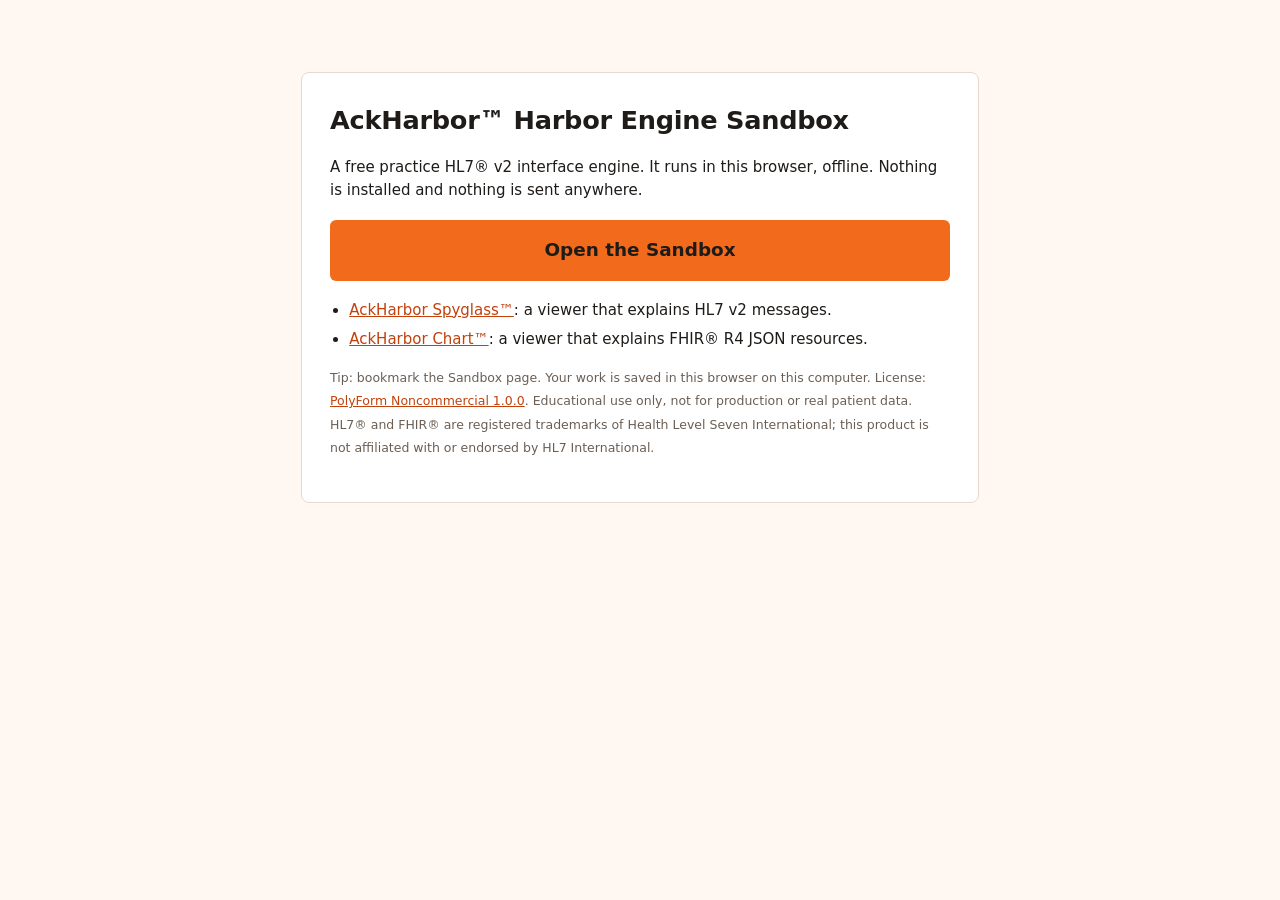
<file: START-HERE.html>
<!doctype html><html lang="en"><head><meta charset="utf-8"><meta http-equiv="Content-Security-Policy" content="default-src 'self'; script-src 'self' 'unsafe-inline'; style-src 'self' 'unsafe-inline'; img-src 'self' data: blob:; font-src 'self'; connect-src 'none'; worker-src blob:; frame-src 'none'; object-src 'none'; media-src 'none'; manifest-src 'none'; base-uri 'none'; form-action 'none'"><meta name="viewport" content="width=device-width,initial-scale=1">
<title>Start here · Harbor Engine Sandbox</title><link rel="stylesheet" href="sandbox/ui.css">
<style>body{font-family:system-ui,Arial,sans-serif;background:#FFF8F2;color:#1E1B18;margin:0}.sh{max-width:620px;margin:8vh auto;padding:28px;background:#fff;border:1px solid #E8D9CC;border-radius:8px}.sh h1{margin:0 0 10px;font-size:1.6rem}.sh a.go{display:block;text-align:center;background:#F26B1D;color:#1E1B18;font-weight:700;font-size:1.15rem;text-decoration:none;padding:16px;border-radius:6px;margin:18px 0}.sh ul{padding-left:1.2rem}.sh li{margin:6px 0}.sh small{color:#6B5E54}</style>
</head><body><div class="nozip" style="font:16px/1.5 Arial,sans-serif;background:#FFF4E5;border:2px solid #F26B1D;padding:14px 16px;margin:12px"><b>This page looks broken because it was opened from inside the zip file.</b><br>Close it. In your Downloads folder, right-click <b>harbor-engine-sandbox.zip</b>, choose <b>Extract All…</b>, then <b>Extract</b>. In the new folder, open <b>harbor-engine-sandbox</b> and double-click <b>START-HERE</b>.</div><div class="sh">
<h1>AckHarbor™ Harbor Engine Sandbox</h1>
<p>A free practice HL7® v2 interface engine. It runs in this browser, offline. Nothing is installed and nothing is sent anywhere.</p>
<a class="go" href="sandbox/index.html">Open the Sandbox</a>
<ul><li><a href="sandbox/viewers/hl7-viewer.html">AckHarbor Spyglass™</a>: a viewer that explains HL7 v2 messages.</li>
<li><a href="sandbox/viewers/fhir-viewer.html">AckHarbor Chart™</a>: a viewer that explains FHIR® R4 JSON resources.</li></ul>
<p><small>Tip: bookmark the Sandbox page. Your work is saved in this browser on this computer. License: <a href="LICENSE">PolyForm Noncommercial 1.0.0</a>. Educational use only, not for production or real patient data. HL7® and FHIR® are registered trademarks of Health Level Seven International; this product is not affiliated with or endorsed by HL7 International.</small></p>
</div></body></html>
</file>
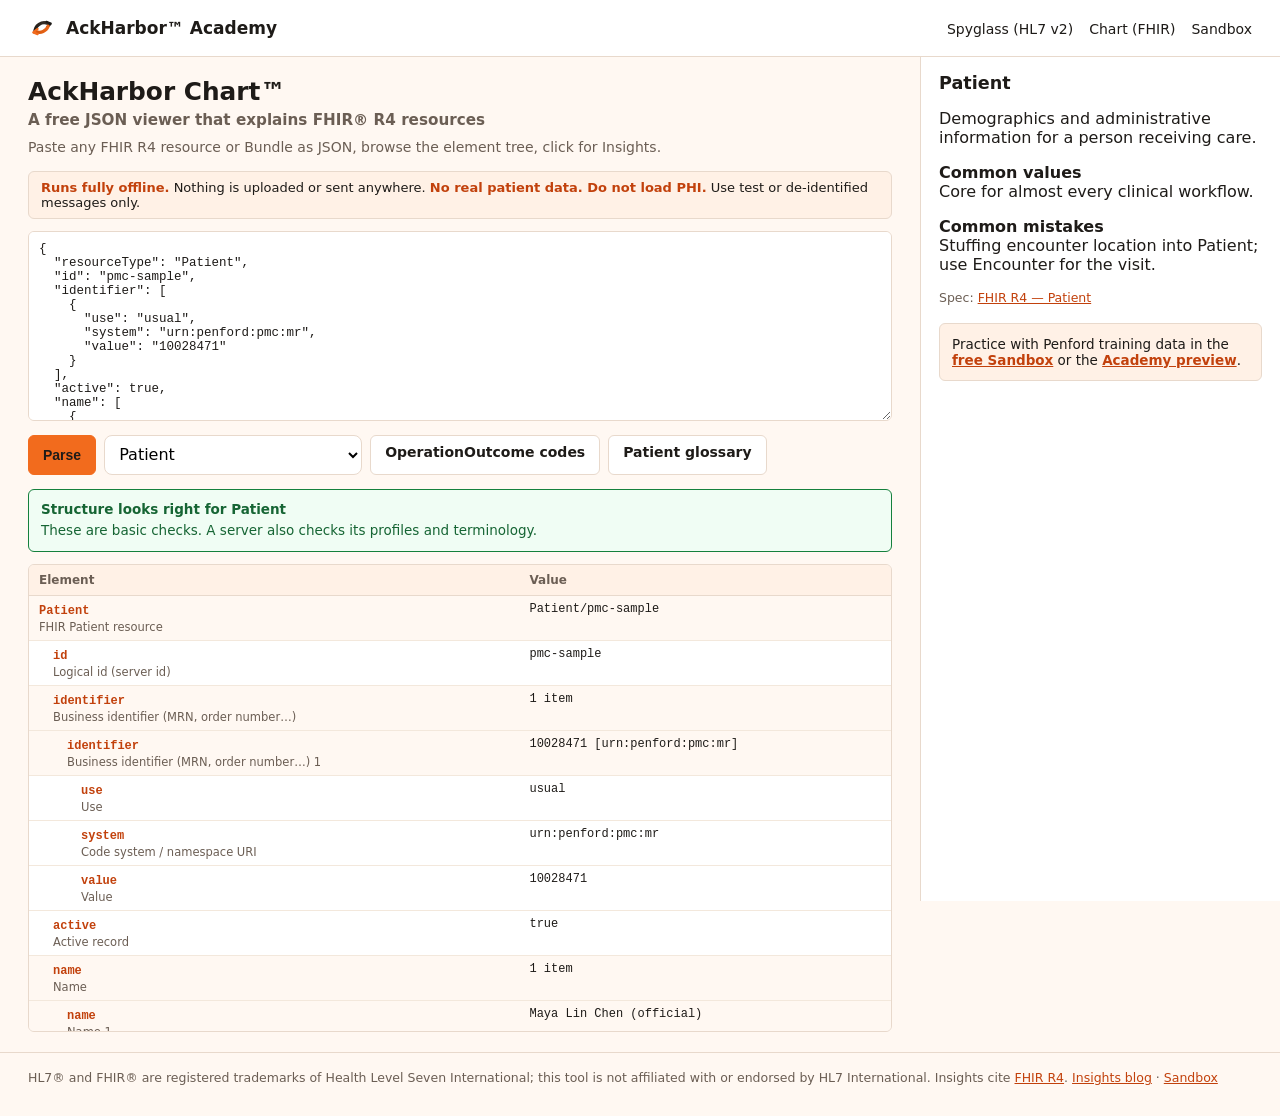
<file: sandbox/viewers/fhir-viewer.html>
<!DOCTYPE html>
<html lang="en"><head>
<meta charset="utf-8"><meta http-equiv="Content-Security-Policy" content="default-src 'self'; script-src 'self' 'unsafe-inline'; style-src 'self' 'unsafe-inline'; img-src 'self' data: blob:; font-src 'self'; connect-src 'none'; worker-src blob:; frame-src 'none'; object-src 'none'; media-src 'none'; manifest-src 'none'; base-uri 'none'; form-action 'none'"><meta name="viewport" content="width=device-width,initial-scale=1">
<title>AckHarbor Chart™: Free JSON Viewer for FHIR® R4 Resources</title>
<meta name="description" content="Free online JSON viewer that explains FHIR® R4 resources: browse every element, read plain-English notes and validation tips. Use test data only.">


<link rel="stylesheet" href="viewer.css">















</head><body><div class="nozip" style="font:16px/1.5 Arial,sans-serif;background:#FFF4E5;border:2px solid #F26B1D;padding:14px 16px;margin:12px"><b>This page looks broken because it was opened from inside the zip file.</b><br>Close it. In your Downloads folder, right-click <b>harbor-engine-sandbox.zip</b>, choose <b>Extract All…</b>, then <b>Extract</b>. In the new folder, open <b>harbor-engine-sandbox</b> and double-click <b>START-HERE</b>.</div>
<header class="sitehdr"><a class="logo" href="https://ackharbor.com/"><img src="ackharbor-mark.svg" alt="" width="28" height="28"><span>AckHarbor™ Academy</span></a>
<nav aria-label="Offline viewers"><a href="hl7-viewer.html" title="AckHarbor Spyglass: HL7 v2 message viewer">Spyglass (HL7 v2)</a><a href="fhir-viewer.html" title="AckHarbor Chart: FHIR JSON viewer">Chart (FHIR)</a><a href="../index.html">Sandbox</a></nav></header>
<div class="wrap">
<div class="main">
  <h1>AckHarbor Chart™<span class="dsc">A free JSON viewer that explains FHIR® R4 resources</span></h1>
  <p class="sub">Paste any FHIR R4 resource or Bundle as JSON, browse the element tree, click for Insights.</p>
  <div class="phi" role="note"><b>Runs fully offline.</b> Nothing is uploaded or sent anywhere. <b>No real patient data. Do not load PHI.</b> Use test or de-identified messages only.</div>
  <textarea id="in" rows="12" spellcheck="false" aria-label="FHIR JSON">{
  "resourceType": "Patient",
  "id": "pmc-sample",
  "identifier": [{ "system": "https://fhir.penford.example/mrn", "value": "10028471" }],
  "name": [{ "use": "official", "family": "Chen", "given": ["Maya", "Lin"] }],
  "gender": "female",
  "birthDate": "1988-03-14"
}</textarea>
  <div class="rbar">
    <button class="btn pri" id="go">Parse</button>
    <label class="sr" for="samp">Sample</label><select id="samp" aria-label="Sample resource"></select>
    <a class="btn" href="https://ackharbor.com/errors/">OperationOutcome codes</a>
    <a class="btn" href="https://ackharbor.com/glossary/#patient">Patient glossary</a>
  </div>
  <div id="alerts" class="alerts"></div>
  <div id="tree" class="tree"></div>
</div>
<aside class="side" id="insight" aria-live="polite"></aside>
</div>
<footer class="foot">HL7® and FHIR® are registered trademarks of Health Level Seven International; this tool is not affiliated with or endorsed by HL7 International. Insights cite <a href="https://hl7.org/fhir/R4/" target="_blank" rel="noopener">FHIR R4</a>. <a href="https://ackharbor.com/insights/">Insights blog</a> · <a href="https://ackharbor.com/download">Sandbox</a></footer>
<script src="viewer-common.js"></script>
<script src="fhir-insights.js"></script>
<script src="fhir-generic.js"></script>
<script src="fhir-viewer-page1.js"></script>
</body></html>
</file>
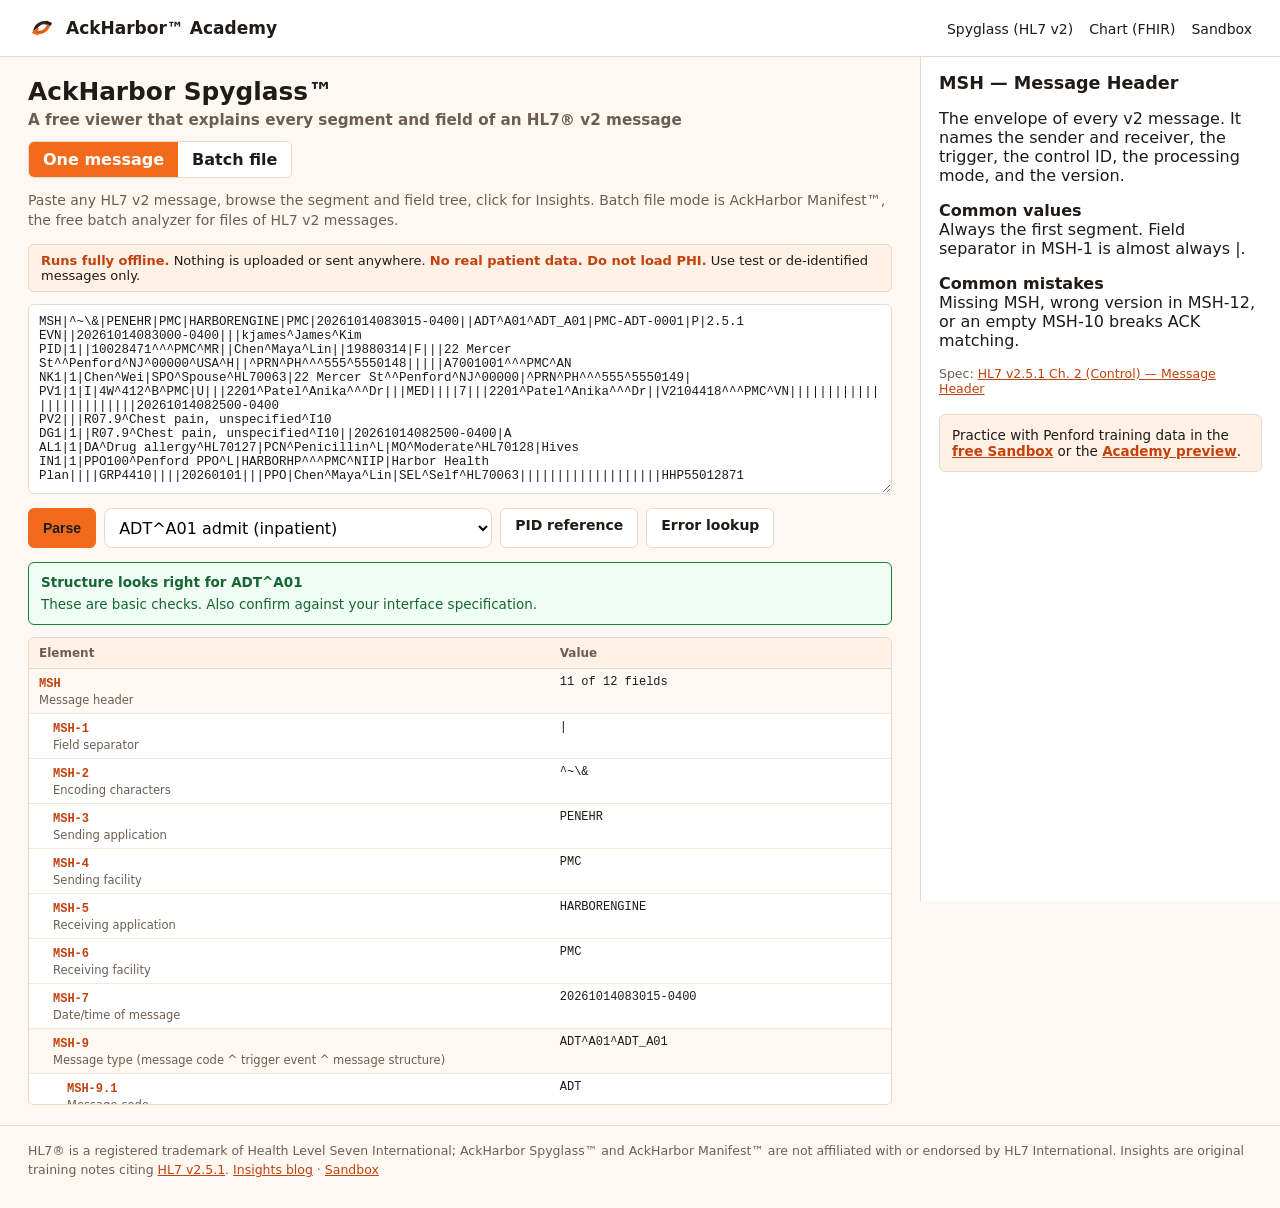
<file: sandbox/viewers/hl7-viewer.html>
<!DOCTYPE html>
<html lang="en"><head>
<meta charset="utf-8"><meta http-equiv="Content-Security-Policy" content="default-src 'self'; script-src 'self' 'unsafe-inline'; style-src 'self' 'unsafe-inline'; img-src 'self' data: blob:; font-src 'self'; connect-src 'none'; worker-src blob:; frame-src 'none'; object-src 'none'; media-src 'none'; manifest-src 'none'; base-uri 'none'; form-action 'none'"><meta name="viewport" content="width=device-width,initial-scale=1">
<title>AckHarbor Spyglass™: Free Viewer for HL7® v2 Messages</title>
<meta name="description" content="Free online viewer that explains every segment and field of an HL7® v2 message, with code-table meanings and validation tips. Use test data only.">


<link rel="stylesheet" href="viewer.css">















</head><body><div class="nozip" style="font:16px/1.5 Arial,sans-serif;background:#FFF4E5;border:2px solid #F26B1D;padding:14px 16px;margin:12px"><b>This page looks broken because it was opened from inside the zip file.</b><br>Close it. In your Downloads folder, right-click <b>harbor-engine-sandbox.zip</b>, choose <b>Extract All…</b>, then <b>Extract</b>. In the new folder, open <b>harbor-engine-sandbox</b> and double-click <b>START-HERE</b>.</div>
<header class="sitehdr"><a class="logo" href="https://ackharbor.com/"><img src="ackharbor-mark.svg" alt="" width="28" height="28"><span>AckHarbor™ Academy</span></a>
<nav aria-label="Offline viewers"><a href="hl7-viewer.html" title="AckHarbor Spyglass: HL7 v2 message viewer">Spyglass (HL7 v2)</a><a href="fhir-viewer.html" title="AckHarbor Chart: FHIR JSON viewer">Chart (FHIR)</a><a href="../index.html">Sandbox</a></nav></header>
<div class="wrap">
<div class="main">
  <h1 id="vh"><span id="vhN">AckHarbor Spyglass™</span><span class="dsc" id="vhD">A free viewer that explains every segment and field of an HL7® v2 message</span></h1>
  <div class="modesw" role="tablist" aria-label="Viewer mode"><button role="tab" id="mOne" class="on" aria-selected="true">One message</button><button role="tab" id="mBatch" aria-selected="false">Batch file</button></div>
  <p class="sub" id="vhS">Paste any HL7 v2 message, browse the segment and field tree, click for Insights. Batch file mode is AckHarbor Manifest™, the free batch analyzer for files of HL7 v2 messages.</p>
  <div class="phi" role="note"><b>Runs fully offline.</b> Nothing is uploaded or sent anywhere. <b>No real patient data. Do not load PHI.</b> Use test or de-identified messages only.</div>
  <div id="one">
  <textarea id="in" rows="12" spellcheck="false" aria-label="HL7 message"></textarea>
  <div class="rbar">
    <button class="btn pri" id="go">Parse</button>
    <label class="sr" for="samp">Sample</label><select id="samp" aria-label="Sample message"></select>
    <a class="btn" href="https://ackharbor.com/reference/#pid">PID reference</a>
    <a class="btn" href="https://ackharbor.com/errors/">Error lookup</a>
  </div>
  <div id="alerts" class="alerts"></div>
  <div id="tree" class="tree"></div>
  </div>
  <div id="batch" hidden></div>
</div>
<aside class="side" id="insight" aria-live="polite"></aside>
</div>
<footer class="foot">HL7® is a registered trademark of Health Level Seven International; AckHarbor Spyglass™ and AckHarbor Manifest™ are not affiliated with or endorsed by HL7 International. Insights are original training notes citing <a href="https://www.hl7.org/implement/standards/product_brief.cfm?product_id=144" target="_blank" rel="noopener">HL7 v2.5.1</a>. <a href="https://ackharbor.com/insights/">Insights blog</a> · <a href="https://ackharbor.com/download">Sandbox</a></footer>
<script src="csp-events.js"></script><script src="../engine.js"></script>
<script src="viewer-common.js"></script>
<script src="hl7-insights.js"></script>
<script src="hl7-generic.js"></script>
<script src="hl7-batch-core.js"></script>
<script src="hl7-batch.js"></script>
<script src="hl7-batch-sample.js"></script>
<script src="hl7-deid.js"></script>
<script src="hl7-viewer-page1.js"></script>
</body></html>
</file>
<file: sandbox/ui.css>
/* AckHarbor Academy — T4a orange light (no navy). System + self-hosted Syne/DM Sans. */


:root{
  --page-max:calc(100% - 2 * clamp(16px,3vw,48px));--read-max:800px;--radius:6px;
  --bg:#FFF8F2;--surface:#FFFFFF;--surface2:#FFF1E6;--soft:#FFF1E6;
  --text:#1E1B18;--navy:#1E1B18;--slate:#3D342C;--muted:#6B5E54;
  --orange:#F26B1D;--orange-deep:#C2410C;--amber:#E8A54B;
  --teal:#0F766E;--teal-dark:#0F766E;--teal-bright:#0F766E;--accent:#F26B1D;--coral:#F26B1D;--coral-text:#C2410C;
  --card:#fff;--border:#E8D9CC;--line:#E8D9CC;
  --shadow:0 10px 28px rgba(30,27,24,.08);
  --ok:#15803D;--bad:#DC2626;
  --font:"DM Sans",system-ui,-apple-system,"Segoe UI",Roboto,"Helvetica Neue",Arial,sans-serif;
  --display:"Syne",system-ui,-apple-system,"Segoe UI",sans-serif;
  --mono:ui-monospace,SFMono-Regular,Menlo,Consolas,"Liberation Mono",monospace;
}
html,body{font-family:var(--font);color:var(--text);background:var(--bg)}
body{font-size:15px;line-height:1.55;margin:0}
a{color:var(--orange-deep)}a:hover{color:var(--orange)}
h1,h2,h3{color:var(--text);letter-spacing:-.01em;font-family:var(--display);font-weight:700}
h1 .dsc{display:block;font-family:var(--body,"DM Sans",system-ui,sans-serif);font-size:max(15px,.45em);font-weight:600;color:var(--muted,#6B5E54);margin-top:6px;letter-spacing:0;line-height:1.35}h1{overflow-wrap:anywhere}
.btn,.btn-primary,a.btn{display:inline-flex;align-items:center;justify-content:center;gap:8px;min-height:40px;padding:0 16px;border-radius:6px;border:1px solid var(--border);background:#fff;color:var(--slate);font:600 14px/1 var(--font);text-decoration:none;cursor:pointer;box-shadow:none}
.btn.primary,.btn-primary,.btn.btn-primary{background:var(--orange);border-color:var(--orange);color:#1E1B18;font-family:var(--display);font-weight:700}
.btn.primary:hover,.btn-primary:hover{background:var(--orange-deep);color:#FFF8F2}
.btn.secondary,.btn.ghost{background:#fff;color:var(--slate);border-color:#E8D9CC}
.btn:hover{border-color:#C4A990}.btn:disabled{opacity:.55;cursor:default}
.btn:focus-visible,button:focus-visible,a:focus-visible,input:focus-visible,select:focus-visible,textarea:focus-visible{outline:2px solid var(--teal);outline-offset:2px}
input,select,textarea{font:inherit;color:var(--text);border:1px solid #D4C4B4;border-radius:6px;padding:8px 10px;background:#fff}
.sitehdr{position:sticky;top:0;z-index:20;display:flex;align-items:center;gap:24px;height:60px;padding:0 clamp(24px,5vw,72px);width:100%;box-sizing:border-box;background:rgba(255,248,242,.94);border-bottom:1px solid var(--border);backdrop-filter:blur(8px)}
.logo{display:flex;align-items:center;gap:10px;text-decoration:none;color:var(--text);font-weight:700;font-size:15px;white-space:nowrap;font-family:var(--display)}
.logomark{display:inline-grid;place-items:center;width:30px;height:30px;border-radius:6px;background:var(--text);color:#FFF8F2;font-size:12px;letter-spacing:.04em}
.logomark-img{display:inline-block;width:30px;height:30px;border-radius:6px;vertical-align:middle;background:transparent;padding:0;box-sizing:border-box}
.sitehdr nav{display:flex;gap:20px;margin-left:auto;align-items:center;flex-direction:row;flex:0 1 auto}
.sitehdr nav a{color:var(--slate);text-decoration:none;font-weight:500;font-size:14px;white-space:nowrap}.sitehdr nav a:hover{color:var(--orange-deep)}
.mobnav{flex-direction:row!important;gap:0!important}
@media(max-width:700px){.sitehdr{flex-wrap:wrap;height:auto;padding:10px 24px;row-gap:8px;gap:12px}.sitehdr nav{margin-left:0;width:100%;justify-content:space-between;gap:6px 12px;flex-wrap:wrap}.sitehdr nav a.hide-m{display:none}.sitehdr nav .btn{min-height:34px;padding:0 12px}.logotext{font-size:14px}}
footer,.site-footer{color:var(--muted);font-size:12.5px;line-height:1.6}
.muted{color:var(--muted)}
.page{width:100%;max-width:var(--page-max);margin:0 auto;padding:28px clamp(24px,5vw,72px) 48px;box-sizing:border-box}
.page.read{max-width:var(--read-max)}
.band{width:100%;background:var(--surface);border-bottom:1px solid var(--border)}
.split2{display:grid;grid-template-columns:1fr 1fr;gap:20px;margin:20px 0}
@media(max-width:700px){.split2{grid-template-columns:1fr}}
.snip{width:100%;height:auto;display:block;border-radius:var(--radius);border:1px solid var(--border)}
.site-footer .wrap,footer .wrap{max-width:var(--page-max);margin:0 auto;padding:0 clamp(24px,5vw,72px)}
.box{width:100%;max-width:var(--page-max)!important;margin:28px auto!important;padding:28px clamp(24px,5vw,72px)!important;box-sizing:border-box;background:#fff;border-radius:var(--radius)!important;box-shadow:var(--shadow)!important;border:1px solid var(--border)}
.box.auth{max-width:440px!important;margin:48px auto!important;padding:24px!important}
.box.read{max-width:var(--read-max)!important}
.box.wide{max-width:var(--page-max)!important}
.hero{background:var(--soft)!important;padding:64px 0 56px}.hero .accent{color:var(--orange)!important}.hero p{color:var(--muted)}.hero h1{color:var(--text)!important}
.cta .btn-primary{box-shadow:none!important;min-height:48px;font-size:15px}
.btn-ghost{background:transparent;color:var(--text);border:1px solid var(--border)}
.card{border-radius:8px!important;border-top:1px solid var(--border)!important}
.top{display:none}
video::cue{font-family:var(--font);font-size:1rem;line-height:1.3;color:#FFF8F2;background:rgba(30,27,24,.78)}
@media(max-width:700px){video::cue{font-size:.85em}}
.tipi{display:inline-flex;align-items:center;justify-content:center;width:18px;height:18px;min-width:18px;padding:0;margin:0 0 0 4px;border-radius:50%;border:1px solid #C4A990;background:#fff;color:#3D342C;font:italic 600 11px/1 Georgia,serif;cursor:help;vertical-align:middle}
.tipi:hover,.tipi[aria-expanded=true]{background:#FFF1E6;border-color:var(--orange);color:var(--orange-deep)}
button.gl{all:unset;cursor:help;border-bottom:1px dotted currentColor;color:inherit}
button.gl:focus-visible,.tipi:focus-visible{outline:2px solid var(--teal);outline-offset:2px}
#tipPop{position:fixed;z-index:1000;background:#1E1B18;color:#FFF8F2;font-size:.82rem;line-height:1.4;padding:.5rem .65rem;border-radius:8px;box-shadow:0 6px 20px rgba(0,0,0,.25)}
.upsell{display:flex;flex-wrap:wrap;align-items:center;gap:8px 12px;justify-content:space-between;margin:16px 0;padding:10px 14px;border:1px solid var(--border);border-left:4px solid var(--orange);border-radius:10px;background:var(--soft);color:var(--text);font-size:.95rem;transition:opacity .2s}
.upsell .btn{white-space:nowrap}.upsell.upsell-wait{opacity:0;pointer-events:none}
body.upsell-onscreen .hdrUp{visibility:hidden}
@media print{.fbbtn{display:none}}
#testimonials{max-width:var(--page-max);margin:24px auto;padding:0 clamp(24px,5vw,72px)}.tslist{display:grid;gap:12px;grid-template-columns:repeat(auto-fit,minmax(240px,1fr))}.ts{margin:0;border:1px solid var(--border);border-radius:10px;padding:14px;background:#fff}.ts blockquote{margin:6px 0}.small{font-size:12px}
.tbl{border-collapse:collapse;width:100%;font-size:13px}.tbl th,.tbl td{border-bottom:1px solid var(--border);padding:6px 8px;text-align:left;vertical-align:top}

/* pad-gutter-desktop */
@media(min-width:768px){.sitehdr{padding-left:clamp(48px,5vw,72px);padding-right:clamp(48px,5vw,72px)}.page{padding-left:clamp(48px,5vw,72px);padding-right:clamp(48px,5vw,72px)}.site-footer .wrap,footer .wrap{padding-left:clamp(48px,5vw,72px);padding-right:clamp(48px,5vw,72px)}.box{padding-left:clamp(48px,5vw,72px)!important;padding-right:clamp(48px,5vw,72px)!important}}

.nozip{display:none!important}
</file>
<file: sandbox/viewers/viewer.css>
:root{--charcoal:#1E1B18;--orange:#F26B1D;--orange-deep:#C2410C;--muted:#6B5E54;--line:#E8D9CC;--soft:#FFF1E6;--bg:#FFF8F2;--bad:#DC2626;--bad-bg:#FEE2E2;--ok:#15803D;--ok-bg:#F0FDF4;--warn:#B45309;--warn-bg:#FFFBEB;--radius:6px;font-family:"DM Sans",system-ui,sans-serif}


*{box-sizing:border-box}body{margin:0;background:var(--bg);color:var(--charcoal)}
.sitehdr{display:flex;align-items:center;justify-content:space-between;padding:14px clamp(16px,3vw,28px);border-bottom:1px solid var(--line);background:#fff;position:sticky;top:0;z-index:10}
.sitehdr .logo{display:flex;align-items:center;gap:10px;text-decoration:none;color:var(--charcoal);font-family:Syne,system-ui,sans-serif;font-weight:700;font-size:17px}
.sitehdr nav a{margin-left:16px;color:var(--charcoal);text-decoration:none;font-size:14px;font-weight:500}
.sitehdr nav a:hover{color:var(--orange-deep)}
.wrap{display:grid;grid-template-columns:1fr minmax(280px,360px);gap:0;min-height:calc(100vh - 120px)}
@media(max-width:860px){.wrap{grid-template-columns:1fr}}
.main{padding:20px clamp(16px,3vw,28px)}
.side{border-left:1px solid var(--line);background:#fff;padding:16px 18px;position:sticky;top:56px;max-height:calc(100vh - 56px);overflow:auto}
@media(max-width:860px){.side{border-left:0;border-top:1px solid var(--line);position:static;max-height:none}}
h1{font-family:Syne,system-ui,sans-serif;font-size:1.55rem;margin:0 0 6px;overflow-wrap:anywhere}h1 .dsc{display:block;font-family:"DM Sans",system-ui,sans-serif;font-size:.95rem;font-weight:600;color:var(--muted);margin-top:4px;letter-spacing:0;line-height:1.35}
.sub{color:var(--muted);font-size:14px;margin:0 0 14px;line-height:1.45}
.phi{background:var(--soft);border:1px solid var(--line);border-radius:var(--radius);padding:8px 12px;font-size:13px;margin-bottom:12px}
.phi b{color:var(--orange-deep)}
textarea{width:100%;font-family:ui-monospace,Menlo,Consolas,monospace;font-size:12.5px;border:1px solid var(--line);border-radius:var(--radius);padding:10px;resize:vertical;background:#fff;color:var(--charcoal)}
.rbar{display:flex;flex-wrap:wrap;gap:8px;margin:10px 0 14px}
.btn{appearance:none;border:1px solid var(--line);background:#fff;color:var(--charcoal);border-radius:var(--radius);padding:8px 14px;font-size:14px;font-weight:600;cursor:pointer;text-decoration:none;display:inline-block}
.btn:hover{border-color:var(--muted)}.btn.pri{background:var(--orange);border-color:var(--orange);color:var(--charcoal)}.btn.pri:hover{background:var(--orange-deep);color:#FFF8F2}
.tree{border:1px solid var(--line);border-radius:var(--radius);background:#fff;overflow:auto;max-height:52vh}
.tree table{width:100%;border-collapse:collapse;font-size:13px}
.tree th{text-align:left;padding:8px 10px;background:var(--soft);border-bottom:1px solid var(--line);font-size:12px;color:var(--muted)}
.tree td{padding:6px 10px;border-bottom:1px solid #F3E8DC;vertical-align:top;cursor:pointer}
.tree tr:hover td,.tree tr.on td{background:#FFF1E6}
.tree .mono{font-family:ui-monospace,Menlo,Consolas,monospace;font-size:12px;word-break:break-all}
.tree .path{color:var(--orange-deep);font-weight:600;white-space:nowrap}
.alerts{margin:12px 0}
.al{border:1px solid var(--line);border-radius:var(--radius);padding:10px 12px;margin:8px 0;font-size:13.5px;line-height:1.45;cursor:pointer}
.al.E{border-color:var(--bad);background:var(--bad-bg);color:#991B1B;border-width:2px}
.al.W{border-color:#D97706;background:var(--warn-bg);color:#92400E}
.al.ok{border-color:var(--ok);background:var(--ok-bg);color:#166534}
.al b{display:block;margin-bottom:2px}
.side h2{font-family:Syne,system-ui,sans-serif;font-size:1.1rem;margin:0 0 8px}
.side .spec{font-size:12.5px;color:var(--muted);margin:8px 0}
.side .spec a{color:var(--orange-deep)}
.side .chip{display:inline-block;background:var(--soft);border:1px solid var(--line);border-radius:999px;padding:2px 8px;font-size:12px;margin:2px 4px 2px 0}
.side .fix{margin-top:10px;padding:10px;border-radius:var(--radius);background:var(--warn-bg);border:1px solid #F2B33D;font-size:13.5px;line-height:1.45}
.side .fix.E{background:var(--bad-bg);border-color:var(--bad)}
.cta{margin-top:18px;padding:12px;border:1px solid var(--line);border-radius:var(--radius);background:var(--soft);font-size:13.5px}
.cta a{color:var(--orange-deep);font-weight:600}
.foot{padding:16px clamp(16px,3vw,28px);font-size:12.5px;color:var(--muted);border-top:1px solid var(--line);line-height:1.5}
.foot a{color:var(--orange-deep)}
.empty{color:var(--muted);font-size:14px;padding:8px 0}
.tree tr.grp td{background:#FFF8F2}.tree .lbl{font-size:11.5px;color:var(--muted);margin-top:2px}
.sr{position:absolute;width:1px;height:1px;overflow:hidden;clip:rect(0 0 0 0)}
.rbar select{font:inherit;padding:8px 10px;border:1px solid var(--line);border-radius:8px;background:#fff;min-height:40px}

.modesw{display:inline-flex;border:1px solid var(--line);border-radius:6px;overflow:hidden;margin:4px 0 12px}.modesw button{border:0;background:#fff;padding:8px 14px;font:inherit;font-weight:600;cursor:pointer;color:var(--charcoal)}.modesw button.on{background:var(--orange);color:#fff}
.wrap.batchmode{grid-template-columns:minmax(0,1fr)}.main{min-width:0}
.tree:empty{min-height:120vh}

.nozip{display:none!important}
</file>
